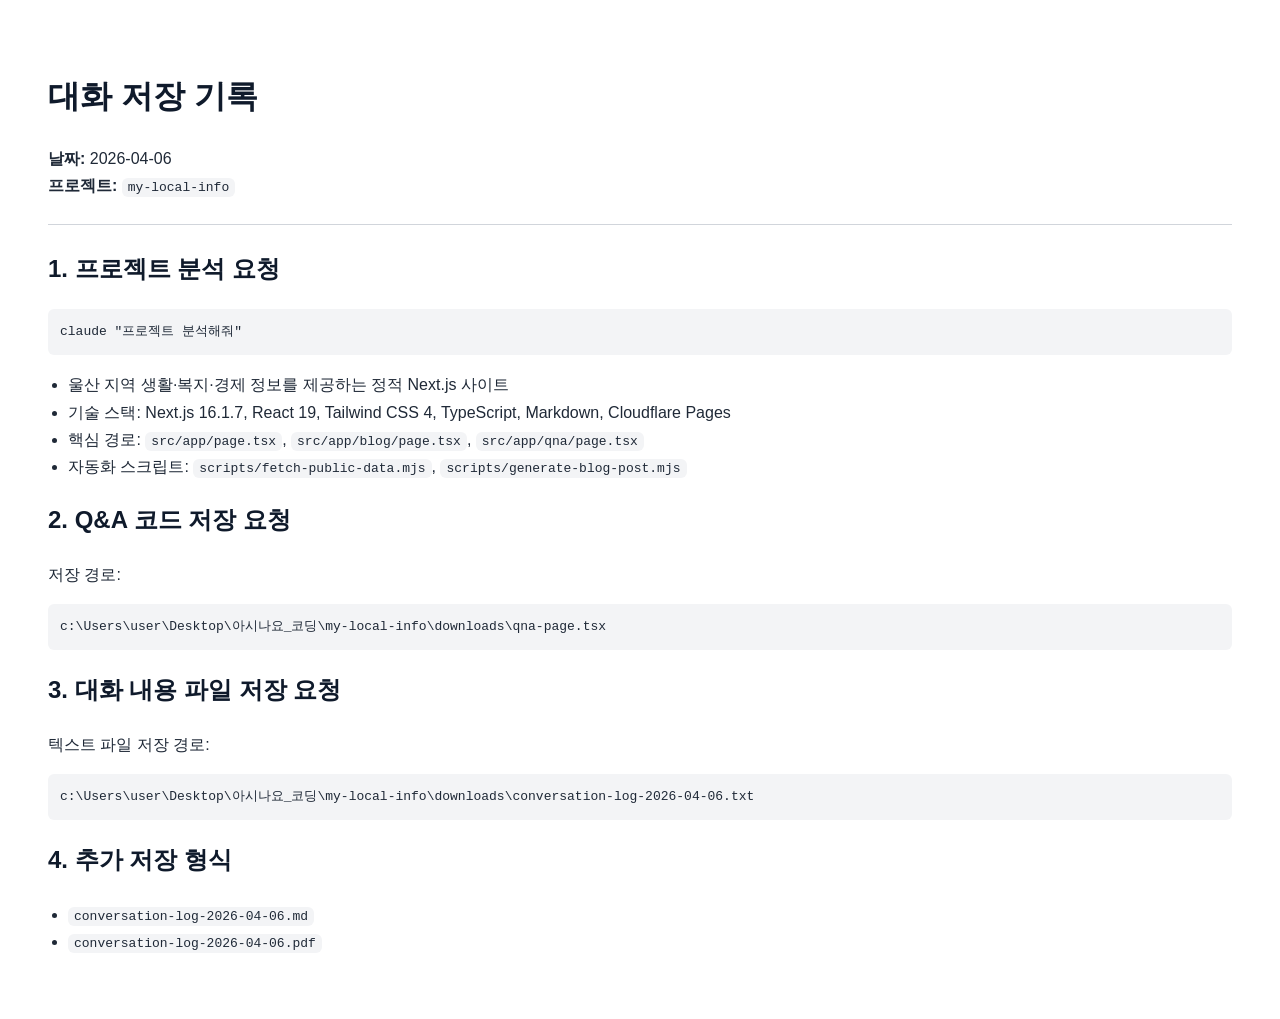
<file: downloads/conversation-log-2026-04-06.html>
<!doctype html>
<html lang="ko">
<head>
  <meta charset="utf-8" />
  <title>대화 저장 기록 - 2026-04-06</title>
  <style>
    body { font-family: "Malgun Gothic", "Segoe UI", sans-serif; line-height: 1.7; padding: 40px; color: #1f2937; }
    h1, h2 { color: #0f1a2b; }
    code, pre { background: #f3f4f6; border-radius: 6px; }
    code { padding: 2px 6px; }
    pre { padding: 12px; white-space: pre-wrap; }
    hr { border: none; border-top: 1px solid #d1d5db; margin: 24px 0; }
    ul { padding-left: 20px; }
  </style>
</head>
<body>
  <h1>대화 저장 기록</h1>
  <p><strong>날짜:</strong> 2026-04-06<br/><strong>프로젝트:</strong> <code>my-local-info</code></p>
  <hr/>

  <h2>1. 프로젝트 분석 요청</h2>
  <pre>claude "프로젝트 분석해줘"</pre>
  <ul>
    <li>울산 지역 생활·복지·경제 정보를 제공하는 정적 Next.js 사이트</li>
    <li>기술 스택: Next.js 16.1.7, React 19, Tailwind CSS 4, TypeScript, Markdown, Cloudflare Pages</li>
    <li>핵심 경로: <code>src/app/page.tsx</code>, <code>src/app/blog/page.tsx</code>, <code>src/app/qna/page.tsx</code></li>
    <li>자동화 스크립트: <code>scripts/fetch-public-data.mjs</code>, <code>scripts/generate-blog-post.mjs</code></li>
  </ul>

  <h2>2. Q&A 코드 저장 요청</h2>
  <p>저장 경로:</p>
  <pre>c:\Users\user\Desktop\아시나요_코딩\my-local-info\downloads\qna-page.tsx</pre>

  <h2>3. 대화 내용 파일 저장 요청</h2>
  <p>텍스트 파일 저장 경로:</p>
  <pre>c:\Users\user\Desktop\아시나요_코딩\my-local-info\downloads\conversation-log-2026-04-06.txt</pre>

  <h2>4. 추가 저장 형식</h2>
  <ul>
    <li><code>conversation-log-2026-04-06.md</code></li>
    <li><code>conversation-log-2026-04-06.pdf</code></li>
  </ul>
</body>
</html>
</file>
